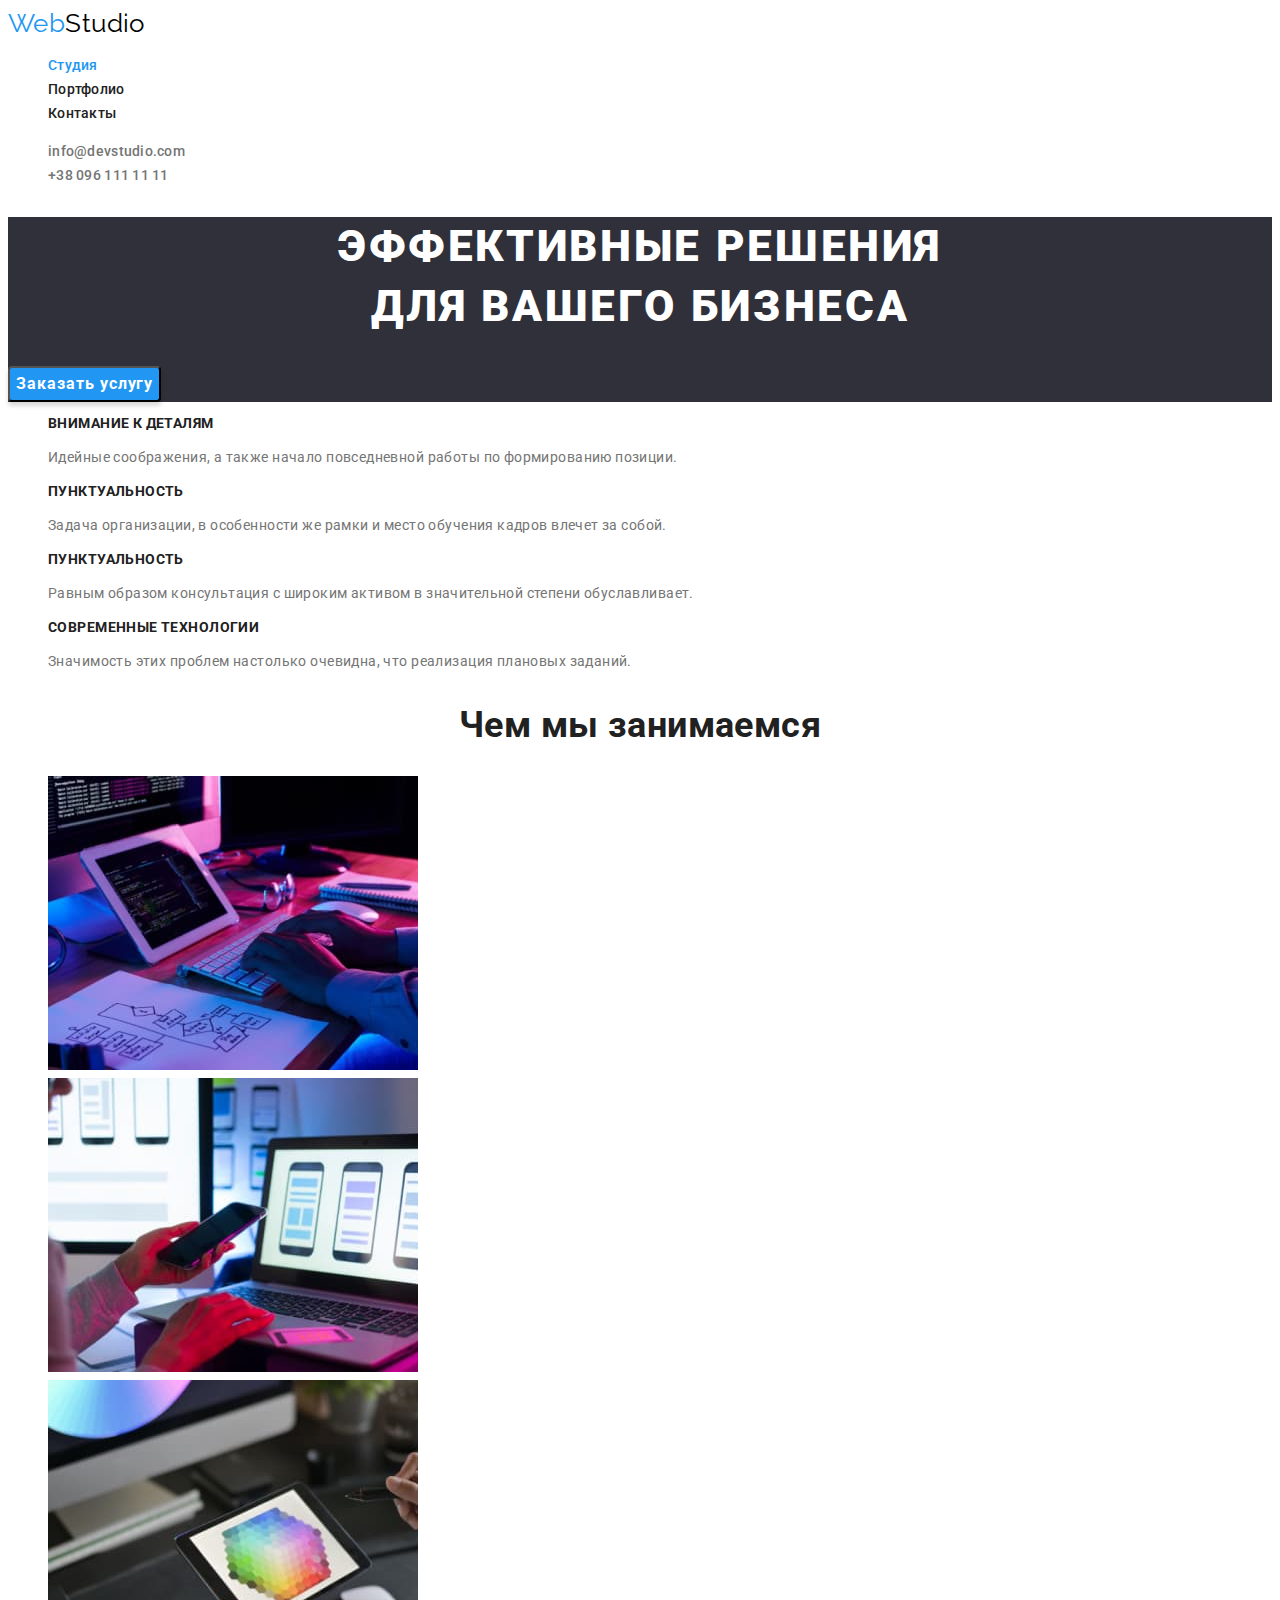
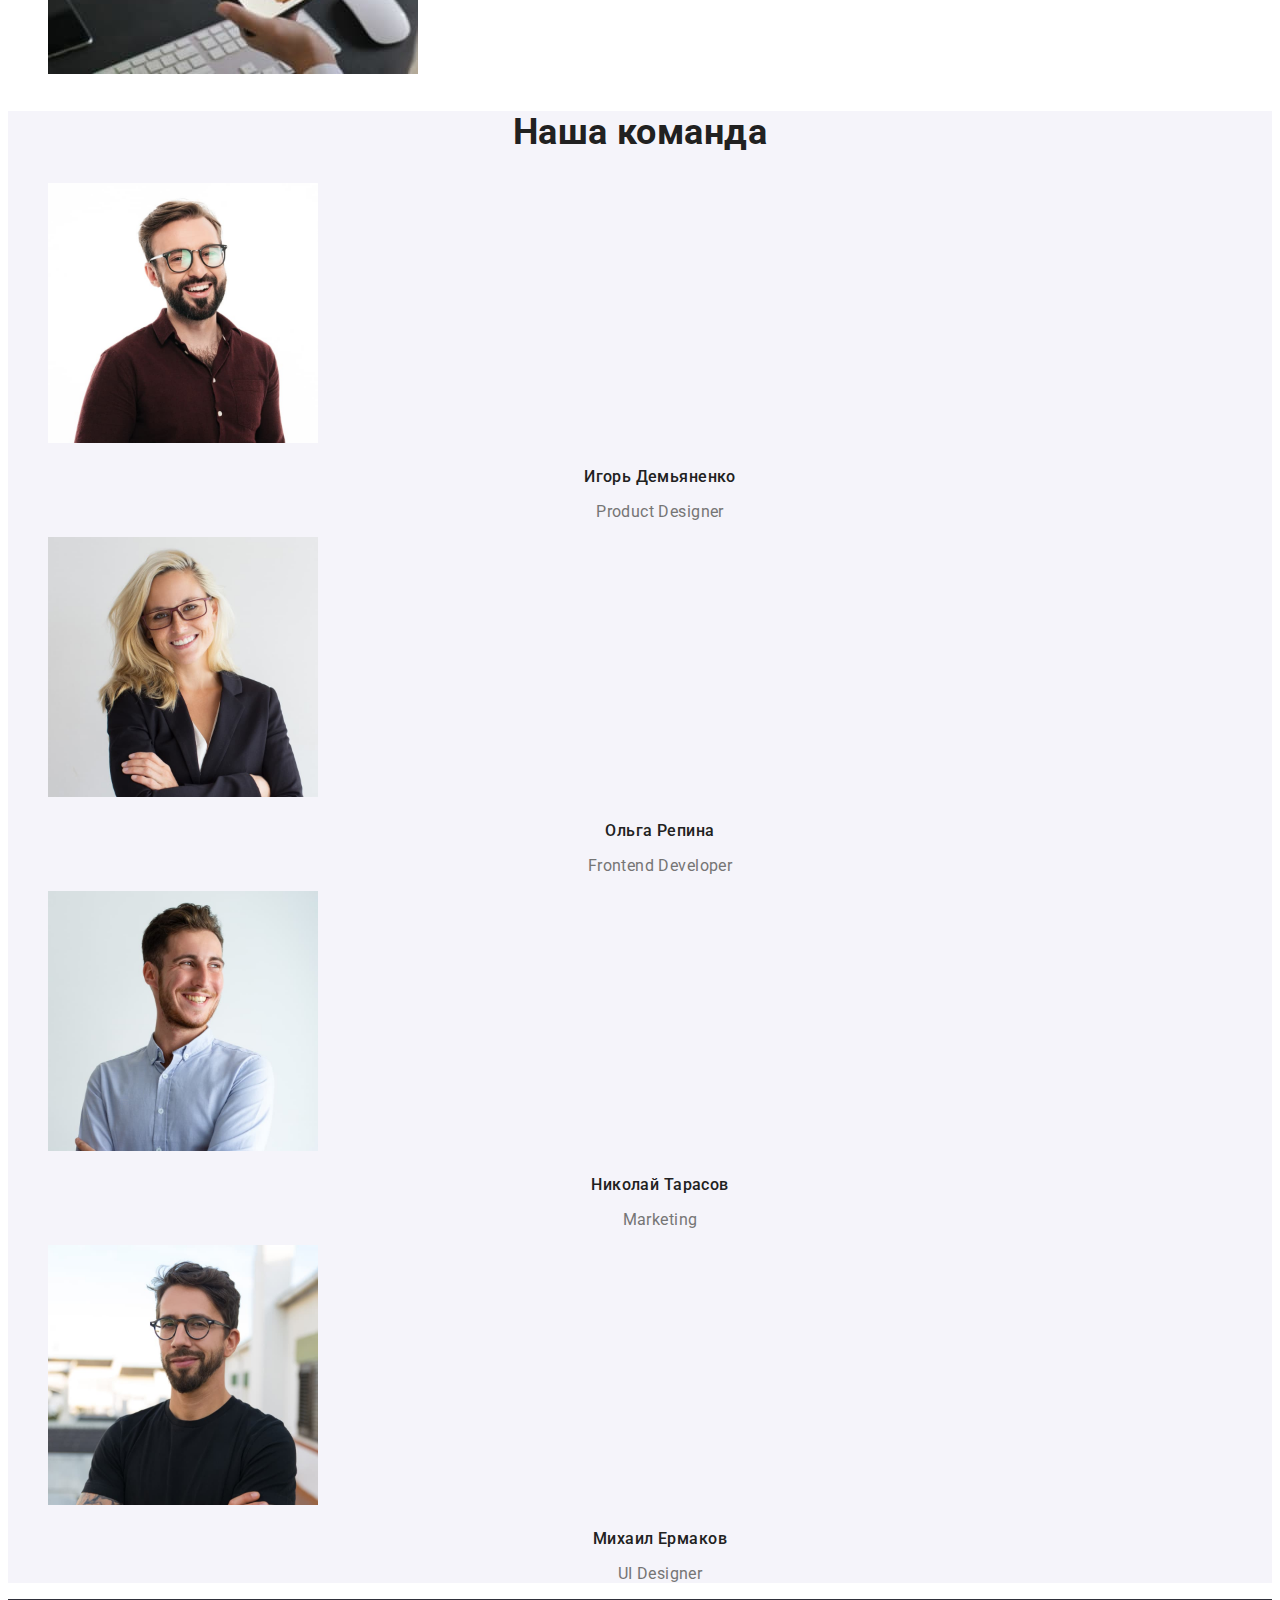
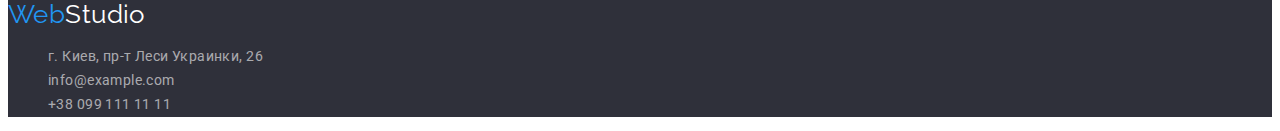
<file: index.html>
<!DOCTYPE html>
<html lang="ru">
<head>
    <meta charset="UTF-8">
    <meta http-equiv="X-UA-Compatible" content="IE=edge">
    <meta name="viewport" content="width=device-width, initial-scale=1.0">
    <title>WebStudio</title>
    <link rel="preconnect" href="https://fonts.googleapis.com">
    <link rel="preconnect" href="https://fonts.gstatic.com" crossorigin>
    <link href="https://fonts.googleapis.com/css2?family=Raleway:wght@700&family=Roboto:wght@400;500;700;900&display=swap" rel="stylesheet">
    <link rel="stylesheet" href="css/styles.css">
</head>
<body>
   
    <header class="header">
        <nav class="header-navigation">

            <a href="./index.html" class="logo">
                Web<span class="logo-header">Studio</span>
            </a>

            <ul class="header-nav list">
                <li class="header-nav-item">
                    <a href="./index.html" class="header-nav-link current">Студия</a>
                </li>
                <li class="header-nav-item">
                    <a href="./portfolio.html" class="header-nav-link">Портфолио</a>
                </li>
                <li class="header-nav-item">
                    <a href="" class="header-nav-link">Контакты</a>
                </li>
            </ul>

        </nav>

        <ul class="header-contacts-list list">
            <li class="header-contacts-item">
                <a href="mailto:info@devstudio.com" class="header-nav-link">info@devstudio.com</a>
            </li>
            <li class="header-contacts-item">
                <a href="tel:+380961111111" class="header-nav-link">+38 096 111 11 11</a>
            </li>
        </ul>

        
    </header>

    <main>

        <section class="hero">

            <h1 class="hero-title">
                Эффективные решения <br> для вашего бизнеса
            </h1>
            <button type="button" class="hero-btn">Заказать услугу</button>

        </section>

        <section class="about">

            <ul class="about-list list">
                <li class="about-item">
                    <h3 class="about-title">Внимание к деталям</h3>
                    <p class="about-text">Идейные соображения, а также начало повседневной работы по формированию позиции.</p>
                </li>
                <li class="about-item">
                    <h3 class="about-title">Пунктуальность</h3>
                    <p class="about-text">Задача организации, в особенности же рамки и место обучения кадров влечет за собой.</p>
                </li>
                <li class="about-item">
                    <h3 class="about-title">Пунктуальность</h3>
                    <p class="about-text">Равным образом консультация с широким активом в значительной степени обуславливает.</p>
                </li>
                <li class="about-item">
                    <h3 class="about-title">Современные технологии</h3>
                    <p class="about-text">Значимость этих проблем настолько очевидна, что реализация плановых заданий.</p>
                </li>
            </ul>

        </section>

        <section class="examples">

            <h2 class="section-title">Чем мы занимаемся</h2>
            <ul class="examples-list list">
                <li class="examples-item"><img src="./images/computer.jpg" alt="Компьютер" width="370" class="examples-img"></li>
                <li class="examples-item"><img src="./images/phone.jpg" alt="Телефон" width="370" class="examples-img"></li>
                <li class="examples-item"><img src="./images/tablet.jpg" alt="Планшет" width="370" class="examples-img"></li>
            </ul>
        </section>

        <section class="team">

            <h2 class="section-title">Наша команда</h2>
            <ul class="team-list list">
                <li class="team-item">
                    <img src="./images/igor.jpg" alt="Игорь" width="270" class="team-img">
                    <h3 class="team-persone-title">Игорь Демьяненко</h3>
                    <p class="team-text">Product Designer</p>
                </li>
                <li class="team-item">
                    <img src="./images/olga.jpg" alt="Ольга" width="270" class="team-img">
                    <h3 class="team-persone-title">Ольга Репина</h3>
                    <p class="team-text">Frontend Developer</p>
                </li>
                <li class="team-item">
                    <img src="./images/nikolay.jpg" alt="Николай" width="270" class="team-img">
                    <h3 class="team-persone-title">Николай Тарасов</h3>
                    <p class="team-text">Marketing</p>
                </li>
                <li class="team-item">
                    <img src="./images/mihail.jpg" alt="Михаил" width="270" class="team-img">
                    <h3 class="team-persone-title">Михаил Ермаков</h3>
                    <p class="team-text">UI Designer</p>
                </li>
            </ul>
        </section>

    </main>

    <footer class="footer">

        <a href="/" class="logo">
            Web<span class="logo-footer">Studio</span>
        </a>
        <address class="footer-address address">
            <ul class="address-list list">
                <li class="address-item"><a href="https://goo.gl/maps/UBP2pz6MWMfXwEzS6" target="_blank" rel="noreferrer noopener" class="address-link">г. Киев, пр-т Леси Украинки, 26 </a></li>
                <li class="address-item"><a href="mailto:info@example.com" class="address-link">info@example.com</a></li>
                <li class="address-item"><a href="tel:+380991111111" class="address-link">+38 099 111 11 11</a></li>
            </ul>           
        </address>

    </footer>

</body>
</html>
</file>
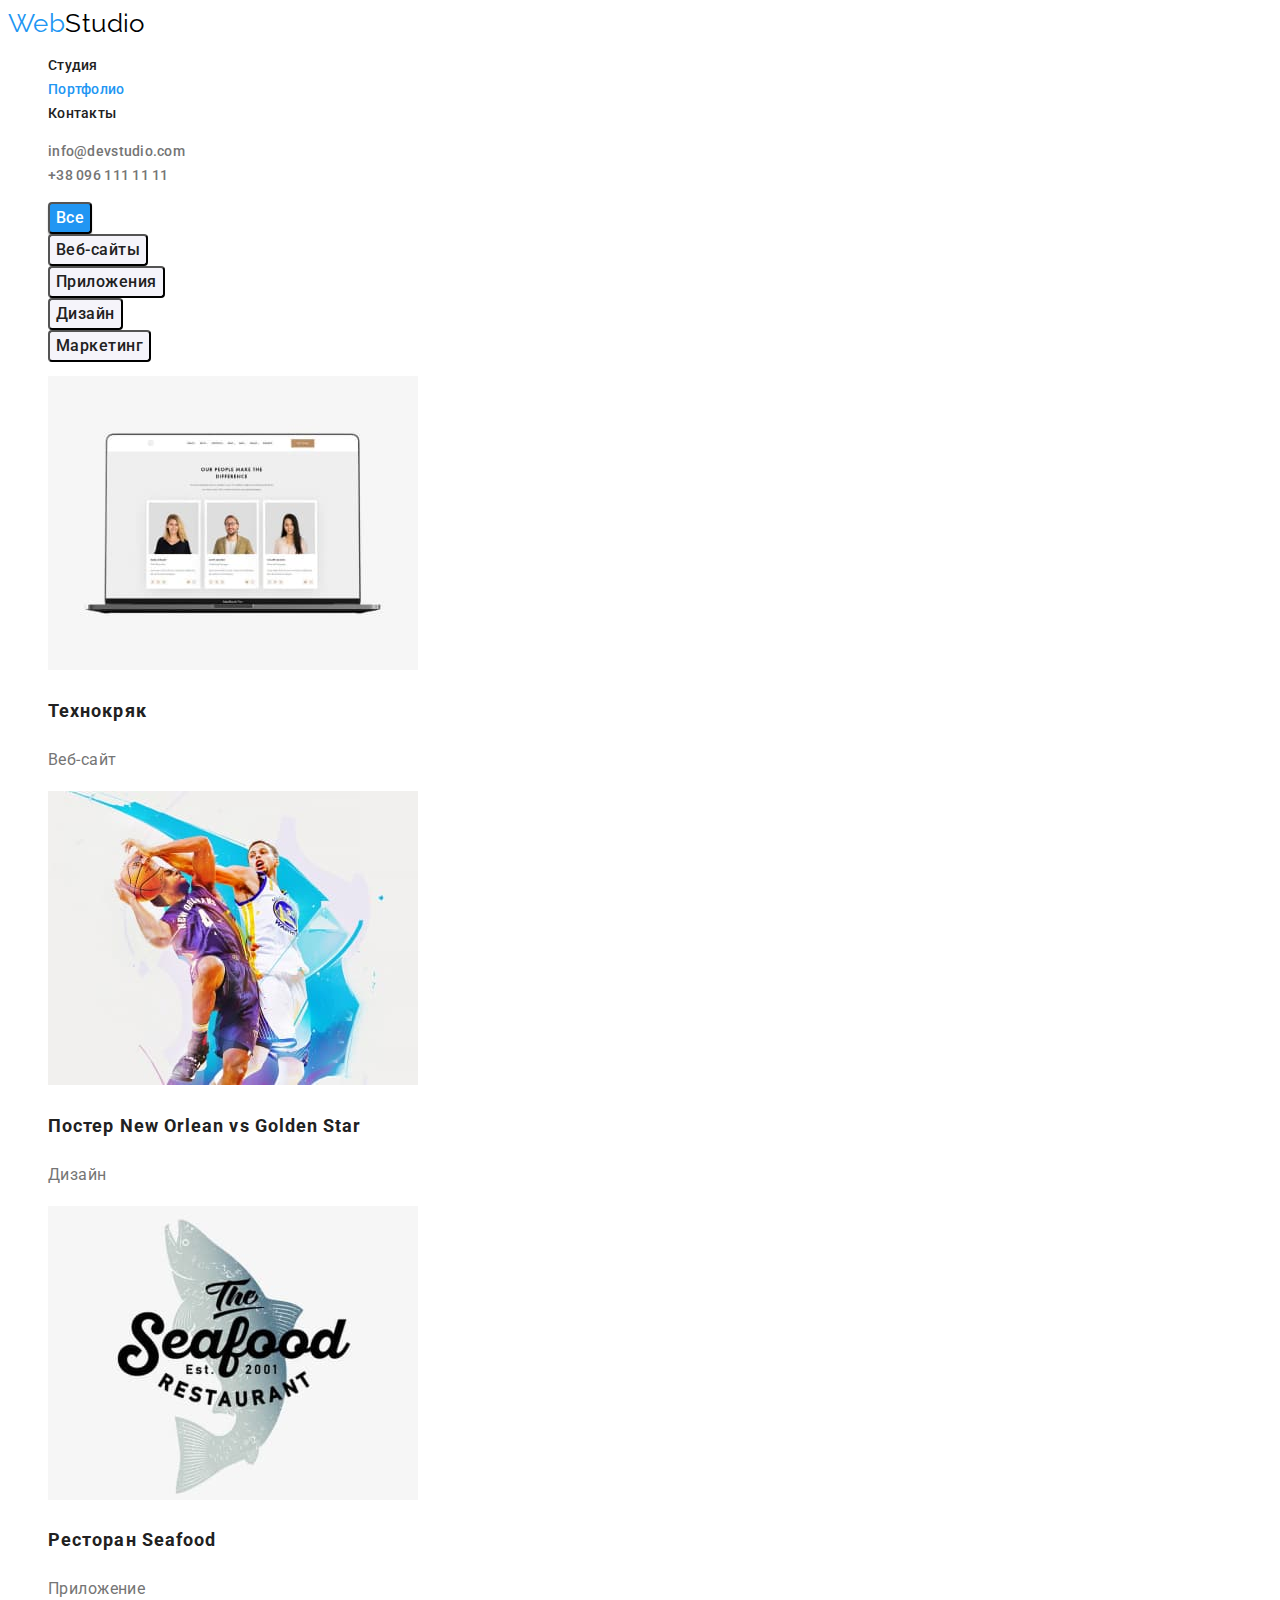
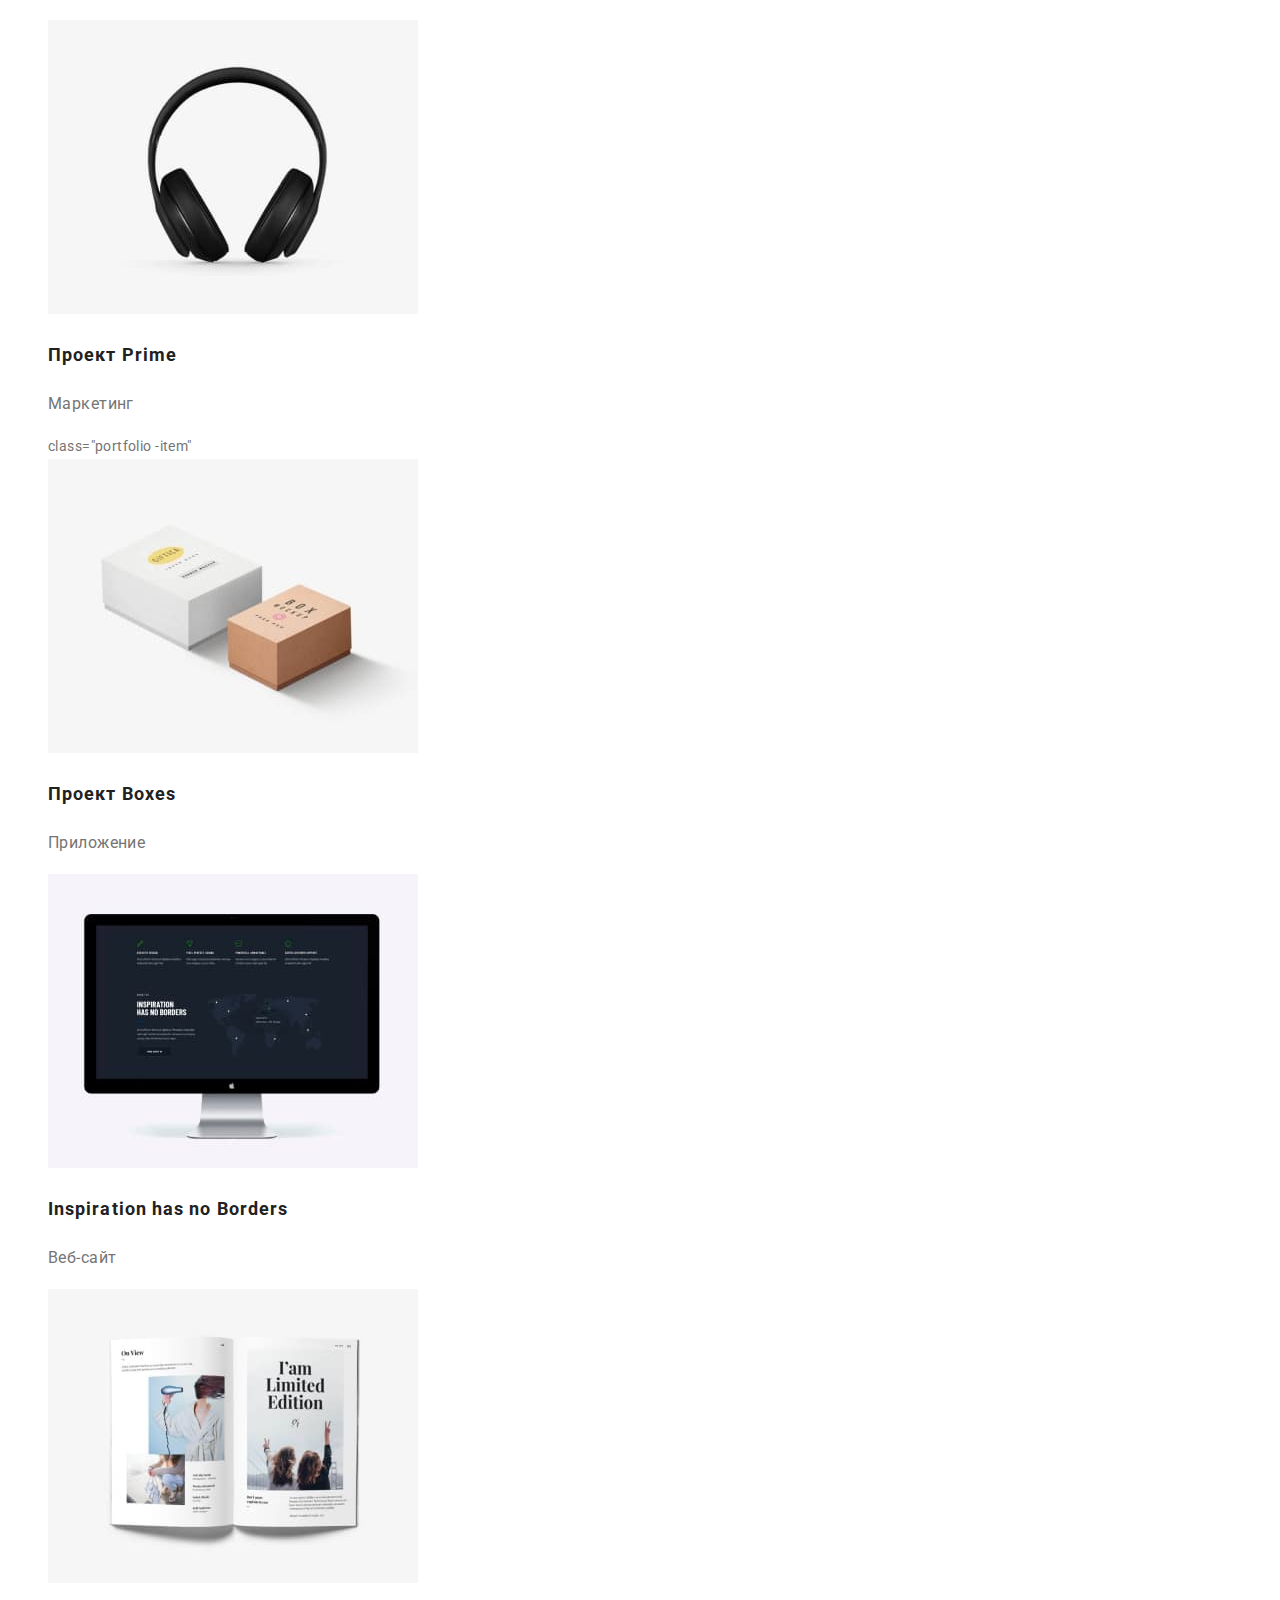
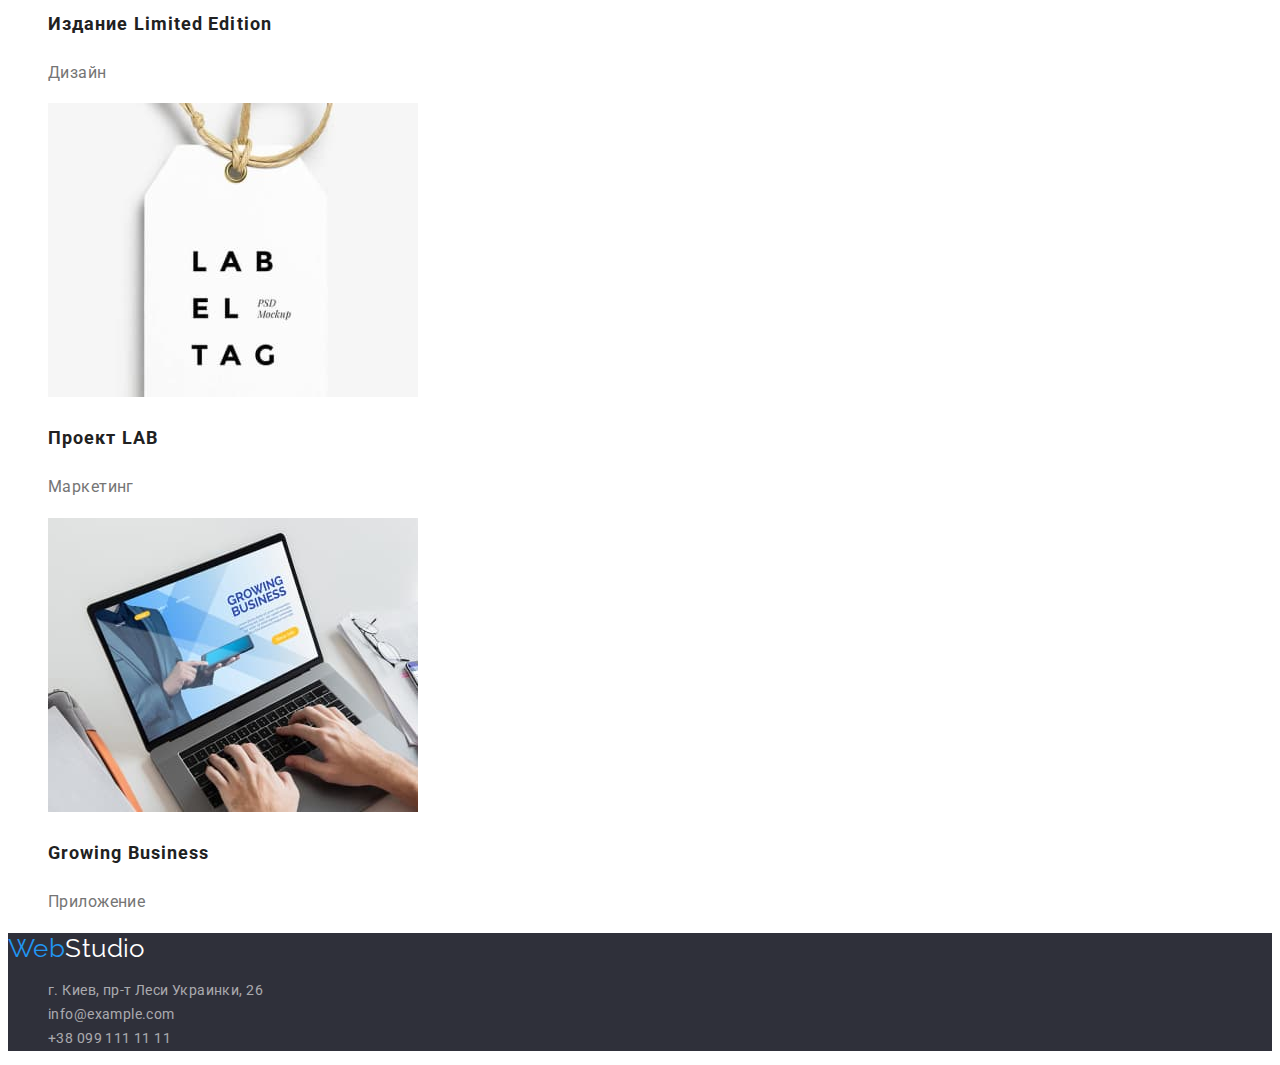
<file: portfolio.html>
<!DOCTYPE html>
<html lang="ru">
<head>
    <meta charset="UTF-8">
    <meta http-equiv="X-UA-Compatible" content="IE=edge">
    <meta name="viewport" content="width=device-width, initial-scale=1.0">
    <title>WebStudio</title>
    <link rel="preconnect" href="https://fonts.googleapis.com">
    <link rel="preconnect" href="https://fonts.gstatic.com" crossorigin>
    <link href="https://fonts.googleapis.com/css2?family=Raleway:wght@700&family=Roboto:wght@400;500;700;900&display=swap" rel="stylesheet">
    <link rel="stylesheet" href="css/styles.css">
</head>
<body>
   
    <header class="header">
        <nav class="header-navigation">

            <a href="./index.html" class="logo">
                Web<span class="logo-header">Studio</span>
            </a>

            <ul class="header-nav list">
                <li class="header-nav-item">
                    <a href="./index.html" class="header-nav-link">Студия</a>
                </li>
                <li class="header-nav-item">
                    <a href="./portfolio.html" class="header-nav-link current">Портфолио</a>
                </li>
                <li class="header-nav-item">
                    <a href="" class="header-nav-link">Контакты</a>
                </li>
            </ul>

        </nav>

        <ul class="header-contacts-list list">
            <li class="header-contacts-item">
                <a href="mailto:info@devstudio.com" class="header-nav-link">info@devstudio.com</a>
            </li>
            <li class="header-contacts-item">
                <a href="tel:+380961111111" class="header-nav-link">+38 096 111 11 11</a>
            </li>
        </ul>

        
    </header>

    <main>
        <section class="portfolio">
            <h1 class="visually-hidden">Портфолио</h1>
            <ul class="portfolio-filters-list list">
                <li class="filters-item"><button type="button" class="filters-btn current">Все</button></li>
                <li class="filters-item"><button type="button" class="filters-btn">Веб-сайты</button></li>
                <li class="filters-item"><button type="button" class="filters-btn">Приложения</button></li>
                <li class="filters-item"><button type="button" class="filters-btn">Дизайн</button></li>
                <li class="filters-item"><button type="button" class="filters-btn">Маркетинг</button></li>
            </ul>

            <ul class="portfolio-list list">
                <li class="portfolio-item">
                    <a href="" class='portfolio-link' target="_blank" rel="noreferrer noopener">
                        <img src="./images/laptop-screen.jpg" alt="Экран ноутбука" class="portfolio-img" width=370>
                        <h2 class="portfolio-title">Технокряк</h2>
                        <p class="portfolio-text">Веб-сайт</p>
                    </a>
                </li>
                <li class="portfolio-item">
                    <a href="" class='portfolio-link' target="_blank" rel="noreferrer noopener">
                        <img src="./images/bucksketball-players.jpg" alt="Баскетболисты" class="portfolio-img" width=370>
                        <h2 class="portfolio-title">Постер New Orlean vs Golden Star</h2>
                        <p class="portfolio-text">Дизайн</p>
                    </a>
                </li>
                <li class="portfolio-item">
                    <a href="" class='portfolio-link' target="_blank" rel="noreferrer noopener">
                        <img src="./images/seafoot-logo.jpg" alt="Seafood" class="portfolio-img" width=370>
                        <h2 class="portfolio-title">Ресторан Seafood</h2>
                        <p class="portfolio-text">Приложение</p>
                    </a>
                </li>
                <li class="portfolio-item">
                    <a href="" class='portfolio-link' target="_blank" rel="noreferrer noopener">
                        <img src="./images/headphones.jpg" alt="Наушники" class="portfolio-img" width=370>
                        <h2 class="portfolio-title">Проект Prime</h2>
                        <p class="portfolio-text">Маркетинг</p>
                    </a> class="portfolio
-item"
                </li>
                <li class="portfolio-item">
                    <a href="" class='portfolio-link' target="_blank" rel="noreferrer noopener">
                        <img src="./images/boxes.jpg" alt="Коробки" class="portfolio-img" width=370>
                        <h2 class="portfolio-title">Проект Boxes</h2>
                        <p class="portfolio-text">Приложение</p>
                    </a>
                </li>
                <li class="portfolio-item">
                    <a href="" class='portfolio-link' target="_blank" rel="noreferrer noopener">
                        <img src="./images/screen.jpg" alt="Компьютер" class="portfolio-img" width=370>
                        <h2 class="portfolio-title">Inspiration has no Borders</h2>
                        <p class="portfolio-text">Веб-сайт</p>
                    </a>
                </li>
                <li class="portfolio-item">
                    <a href="" class='portfolio-link' target="_blank" rel="noreferrer noopener">
                        <img src="./images/book.jpg" alt="Книга" class="portfolio-img" width=370>
                        <h2 class="portfolio-title">Издание Limited Edition</h2>
                        <p class="portfolio-text">Дизайн</p>
                    </a>
                </li>
                <li class="portfolio-item">
                    <a href="" class='portfolio-link' target="_blank" rel="noreferrer noopener">
                        <img src="./images/lab.jpg" alt="Логотип" class="portfolio-img" width=370>
                        <h2 class="portfolio-title">Проект LAB</h2>
                        <p class="portfolio-text">Маркетинг</p>
                    </a>
                </li>
                <li class="portfolio-item">
                    <a href="" class='portfolio-link' target="_blank" rel="noreferrer noopener">
                        <img src="./images/notebook.jpg" alt="Ноутбук" class="portfolio-img" width=370>
                        <h2 class="portfolio-title">Growing Business</h2>
                        <p class="portfolio-text">Приложение</p>
                    </a>
                </li>
            </ul>

        </section>
        

    </main>

    <footer class="footer">

        <a href="/" class="logo">
            Web<span class="logo-footer">Studio</span>
        </a>
        <address class="footer-address address">
            <ul class="address-list list">
                <li class="address-item"><a href="https://goo.gl/maps/UBP2pz6MWMfXwEzS6" target="_blank" rel="noreferrer noopener" class="address-link">г. Киев, пр-т Леси Украинки, 26 </a></li>
                <li class="address-item"><a href="mailto:info@example.com" class="address-link">info@example.com</a></li>
                <li class="address-item"><a href="tel:+380991111111" class="address-link">+38 099 111 11 11</a></li>
            </ul>           
        </address>

    </footer> 

</body>
</html>
</file>
<file: css/styles.css>
:root {
  --accent-color: #2196f3;
  --main-color: #757575;
  --light-color: #ffffff;
  --main-title-color: #212121;
  --header-logo-color: #000000;
  --hover-btn-color: #188ce8;
  --btn-shadow: rgba(0, 0, 0, 0.15);
  --address-link-color: rgba(255, 255, 255, 0.6);
  --footer-bg-color: #2f303a;
  --filters-shadow: rgba(0, 0, 0, 0.1), 0px 1px 2px rgba(0, 0, 0, 0.08),
    0px 2px 2px rgba(0, 0, 0, 0.12);
  --light-bg-color: #f5f4fa;
}

body {
  font-family: 'Roboto', sans-serif;
  color: var(--main-color);
  background-color: var(--light-color);
  font-size: 14px;
  line-height: 1.71;
  letter-spacing: 0.03em;
}

button {
  cursor: pointer;
  font-family: inherit;
}

a {
  text-decoration: none;
  color: inherit;
}

.list {
  list-style: none;
}

.visually-hidden {
  position: absolute;
  white-space: nowrap;
  width: 1px;
  height: 1px;
  overflow: hidden;
  border: 0;
  padding: 0;
  clip: rect(0 0 0 0);
  clip-path: inset(50%);
  margin: -1px;
}

/* ----------------------HEADER------------------------- */

.logo {
  font-family: 'Raleway', sans-serif;
  font-size: 26px;
  line-height: 1.19;
  color: var(--accent-color);
}

.logo-header {
  color: var(--header-logo-color);
}

.logo-footer {
  color: var(--light-color);
}

.header-nav {
  color: var(--main-title-color);
}

.header-nav-link {
  font-weight: 500;
  line-height: 1.14;
  letter-spacing: 0.02em;
}

.header-nav-link:hover,
.header-nav-link:focus,
.header-nav-link.current {
  color: var(--accent-color);
}

/* ----------------------HERO------------------------- */

.hero {
  background-color: #2f303a;
}

.hero-title {
  font-weight: 900;
  font-size: 44px;
  line-height: 1.36;
  text-align: center;
  letter-spacing: 0.06em;
  text-transform: uppercase;
  color: var(--light-color);
}

.hero-btn {
  font-weight: 700;
  font-size: 16px;
  line-height: 30px;
  display: flex;
  align-items: center;
  text-align: center;
  letter-spacing: 0.06em;
  color: var(--light-color);
  background: var(--accent-color);
  box-shadow: 0px 4px 4px var(--btn-shadow);
  border-radius: 4px;
}

.hero-btn:hover,
.hero-btn:focus {
  background: var(--hover-btn-color);
}

/* ----------------------ABOUT------------------------- */

.about-title {
  font-size: 14px;
  line-height: 1.14;
  text-transform: uppercase;
  color: var(--main-title-color);
}

/* ----------------------EXAMPLES------------------------- */

.section-title {
  font-size: 36px;
  line-height: 1.17;
  text-align: center;
  color: var(--main-title-color);
}

/* ----------------------TEAM------------------------- */

.team {
  background-color: var(--light-bg-color);
}

.team-text,
.team-persone-title {
  font-size: 16px;
  line-height: 1.19;
  text-align: center;
}

.team-persone-title {
  font-weight: 500;
  color: var(--main-title-color);
}

/* ----------------------FOOTER------------------------- */

.footer {
  background-color: var(--footer-bg-color);
}

.footer-address {
  font-style: normal;
}

.address-link {
  color: var(--address-link-color);
}

.address-link:hover,
.address-link:focus {
  color: var(--light-color);
}

/* ----------------------PORTFOLIO------------------------- */

.filters-btn {
  background: var(--light-bg-color);
  border-radius: 4px;
  font-weight: 500;
  font-size: 16px;
  line-height: 1.63;
  text-align: center;
  letter-spacing: 0.03em;
  color: var(--main-title-color);
}

.filters-btn.current,
.filters-btn:hover,
.filters-btn:focus {
  background: var(--accent-color);
  color: var(--light-color);
  box-shadow: 0px 3px 1px var(--filters-shadow);
}

.portfolio-title {
  font-size: 18px;
  line-height: 2;
  letter-spacing: 0.06em;
  color: var(--main-title-color);
}

.portfolio-text {
  font-size: 16px;
  line-height: 1.87;
}
</file>
